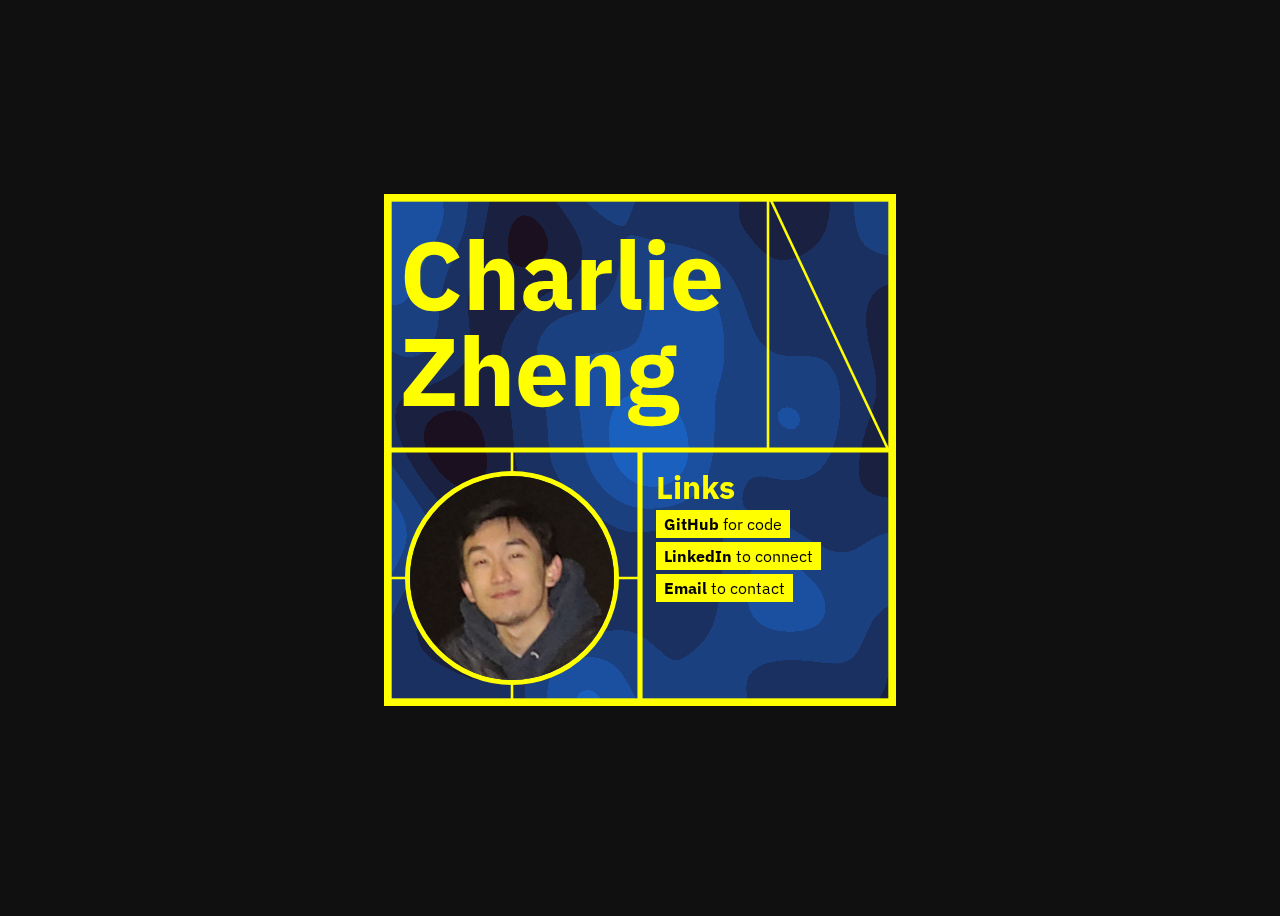
<file: index.html>
<!DOCTYPE html>
<html>
	<head>
		<meta charset="utf-8">
		<meta name="author" content="Charlie Zheng">
		<title>Charlie Zheng</title>
		<link rel="shortcut icon" type="image/ico" href="icon.ico"/>
		<link rel="stylesheet" type="text/css" href="index.css">
		<script src="index.js" type="module" defer></script>
	</head>
	<body>
		<main>
			<header>
				<h1>Charlie Zheng</h1>
				<img src="headshot-night.jpg" alt="Headshot">
				<div>
					<h2>Links</h2>
					<a href="https://github.com/ch-zheng">
						<span><b>GitHub</b> for code</span>
					</a>
					<a href="https://www.linkedin.com/in/ch-zheng">
						<span><b>LinkedIn</b> to connect</span>
					</a>
					<a href="mailto:chzheng@pm.me">
						<span><b>Email</b> to contact</span>
					</a>
				</div>
			</header>
			<svg id="grid" viewbox="0 0 4 4">
				<rect x="0" y="0" width="100%" height="100%"
					fill="none" stroke="yellow" stroke-width="3%"/>
				<line x1="75%" y1="0" x2="98.5%" y2="50%" stroke="yellow" stroke-width="0.5%"/>
				<!--Horizontal lines-->
				<line x1="0" y1="2" x2="100%" y2="2" stroke="yellow" stroke-width="1%"/>
				<line x1="0" y1="3" x2="50%" y2="3" stroke="yellow" stroke-width="0.5%"/>
				<!--Vertical lines-->
				<line x1="1" y1="50%" x2="1" y2="100%" stroke="yellow" stroke-width="0.5%"/>
				<line x1="2" y1="50%" x2="2" y2="100%" stroke="yellow" stroke-width="1%"/>
				<line x1="3" y1="0" x2="3" y2="50%" stroke="yellow" stroke-width="0.5%"/>
			</svg>
			<canvas id="canvas" width="512" height="512">
			</canvas>
		</main>
	</body>
</html>
</file>
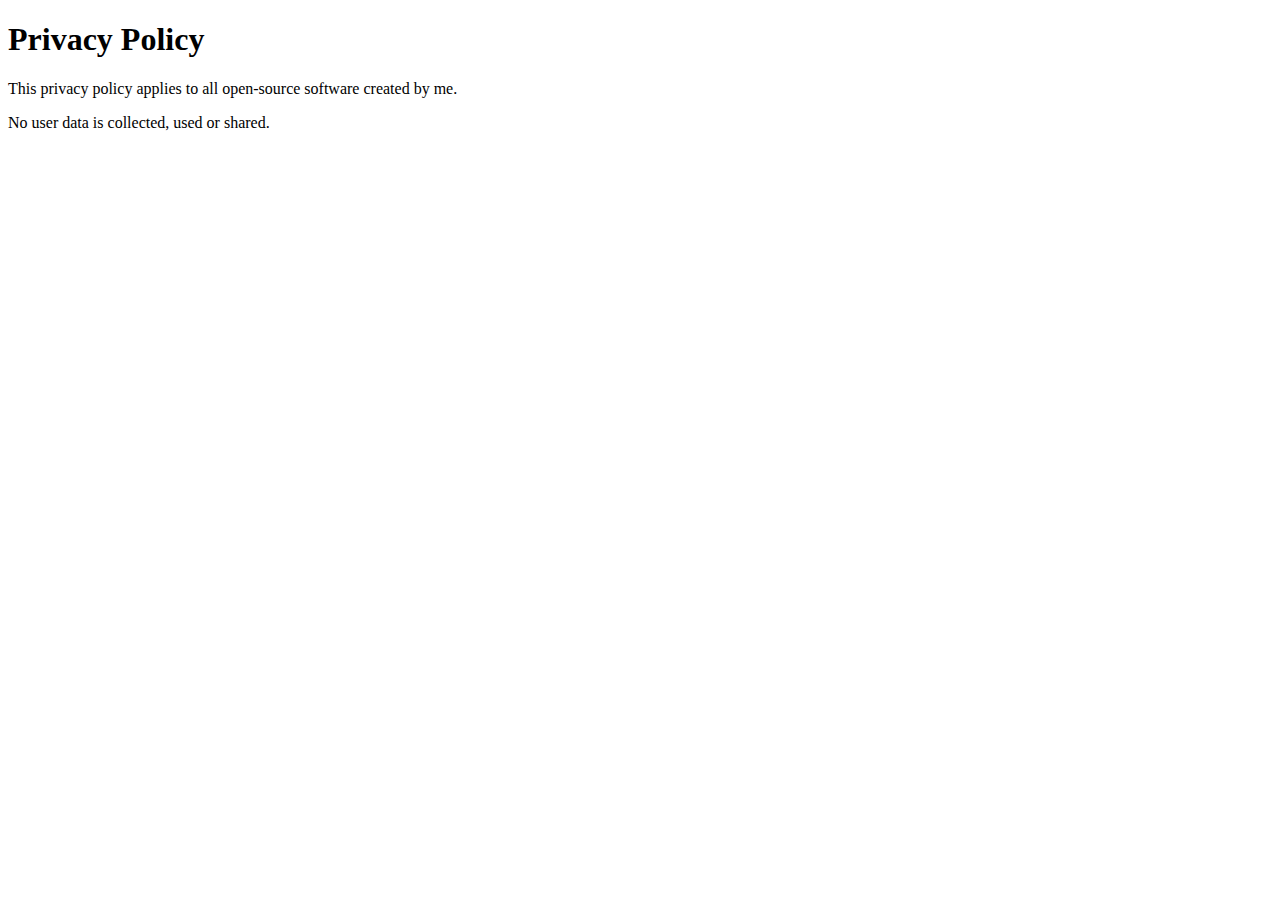
<file: privacy/index.html>
<!DOCTYPE html>
<html>
	<head>
		<meta charset="utf-8">
		<title>Privacy Policy</title>
	</head>
	<body>
		<h1>Privacy Policy</h1>
		<p>This privacy policy applies to all open-source software created by me.</p>
		<p>No user data is collected, used or shared.</p>
	</body>
</html>
</file>
<file: index.css>
@import url('https://fonts.googleapis.com/css2?family=IBM+Plex+Sans:wght@400;700&display=swap');

body {
	height: 100vh;
	display: flex;
	align-items: center;
	justify-content: center;
	overflow: hidden;
	background-color: #101010;
}

main {
	position: absolute;
	top: 50%;
	left: 50%;
	transform: translate(-50%, -50%);
	width: 512px;
	height: 512px;
	overflow: hidden;
}

svg {
	position: absolute;
	width: 512px;
	height: 512px;
	z-index: -1;
}

canvas {
	position: absolute;
	z-index: -2;
}

header {
	display: grid;
	position: absolute;
	width: 100%;
	height: 100%;
	grid-template:
		"a a a ." 50%
		"b b c c" 50% / 25% 25% 25% 25%;
	font-family: 'IBM Plex Sans', sans-serif;
	color: yellow;
}

header h1 {
	grid-area: a;
	margin: auto 16px;
	font-weight: bold;
	font-size: 96px;
	line-height: 100%;
}

header img {
	grid-area: b;
	margin: auto;
	width: 80%;
	height: 80%;
	border: thick solid yellow;
	border-radius: 50%;
	/*filter: grayscale(30%);*/
}

/* Links */
header div {
	grid-area: c;
	display: flex;
	flex-direction: column;
	padding: 16px;
}

header h2 {
	margin: 0;
	font-size: 32px;
	font-weight: bold;
}

a {
	text-decoration: none;
	width: fit-content;
	margin: 2px 0;
	padding: 4px 8px;
	background-color: yellow;
	color: black;
	font-size: 16px;
}

a:hover {
	background-color: black;
	color: yellow;
}
</file>
